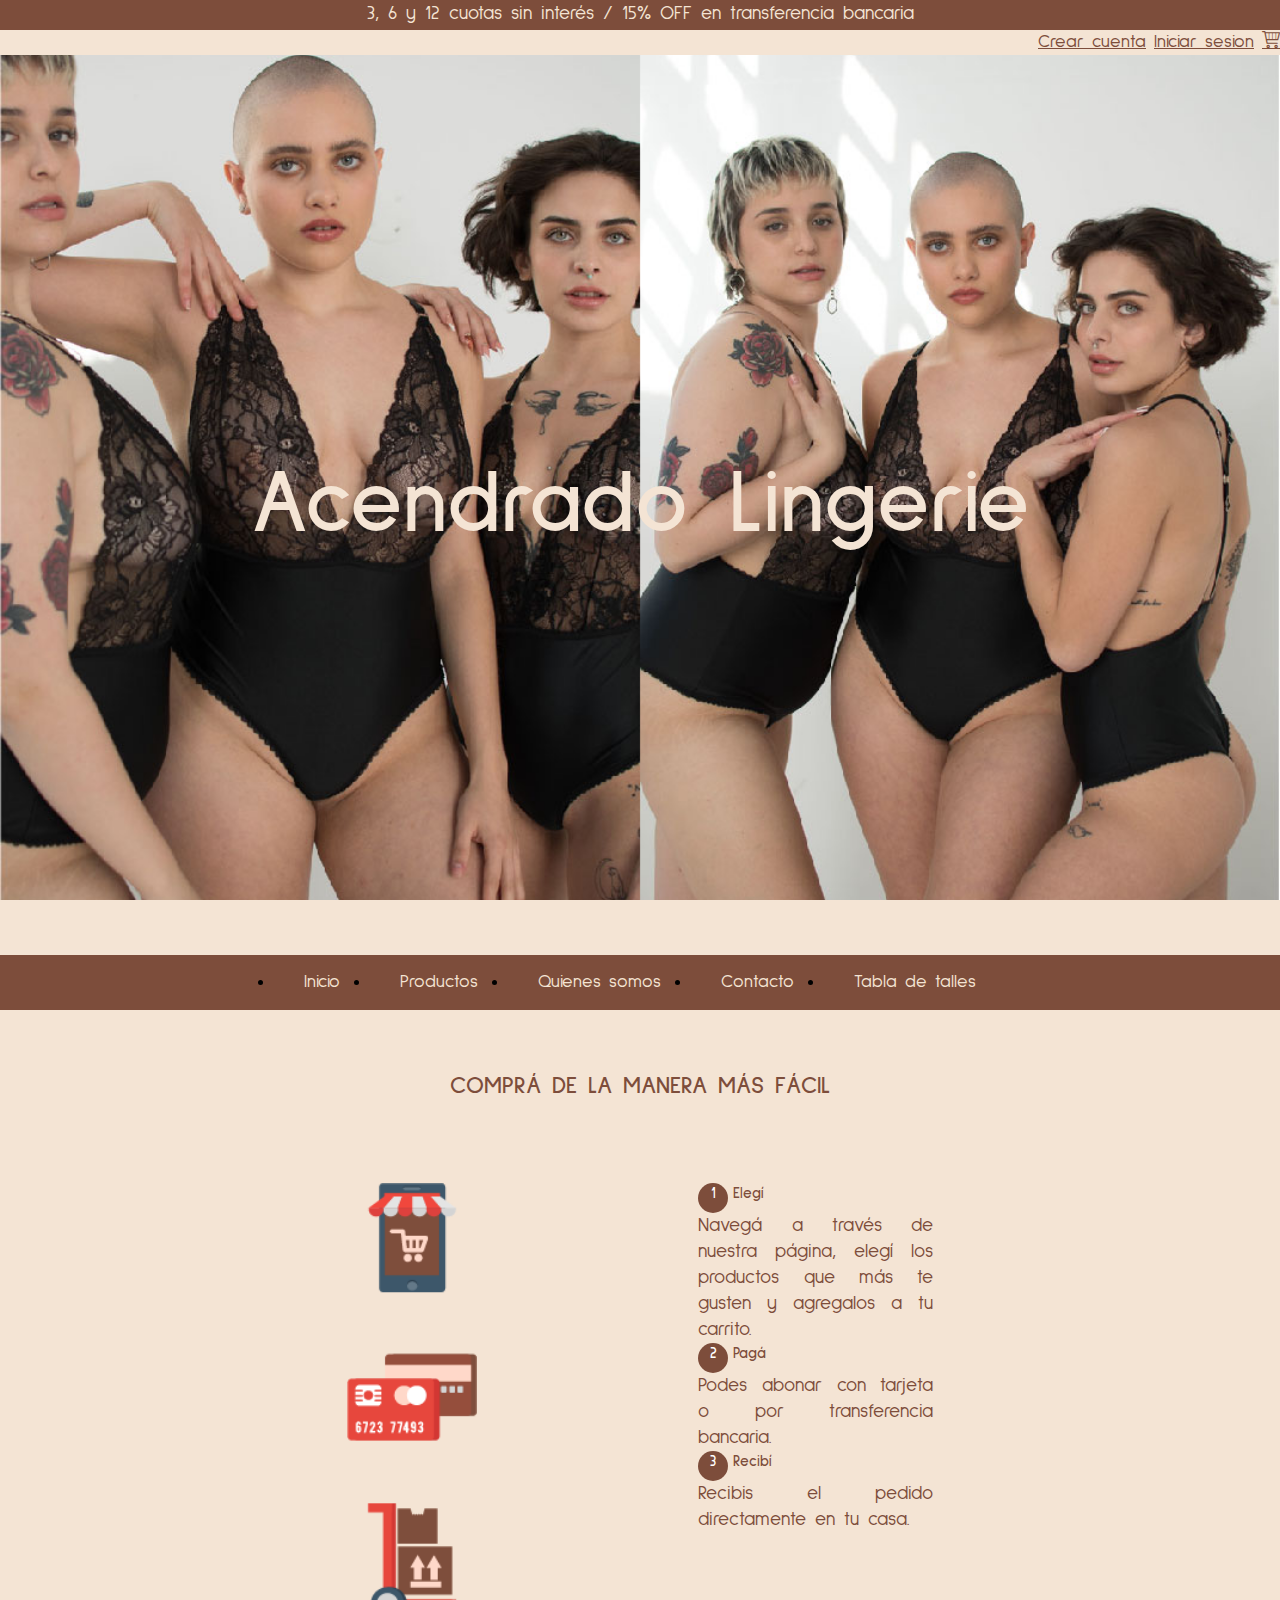
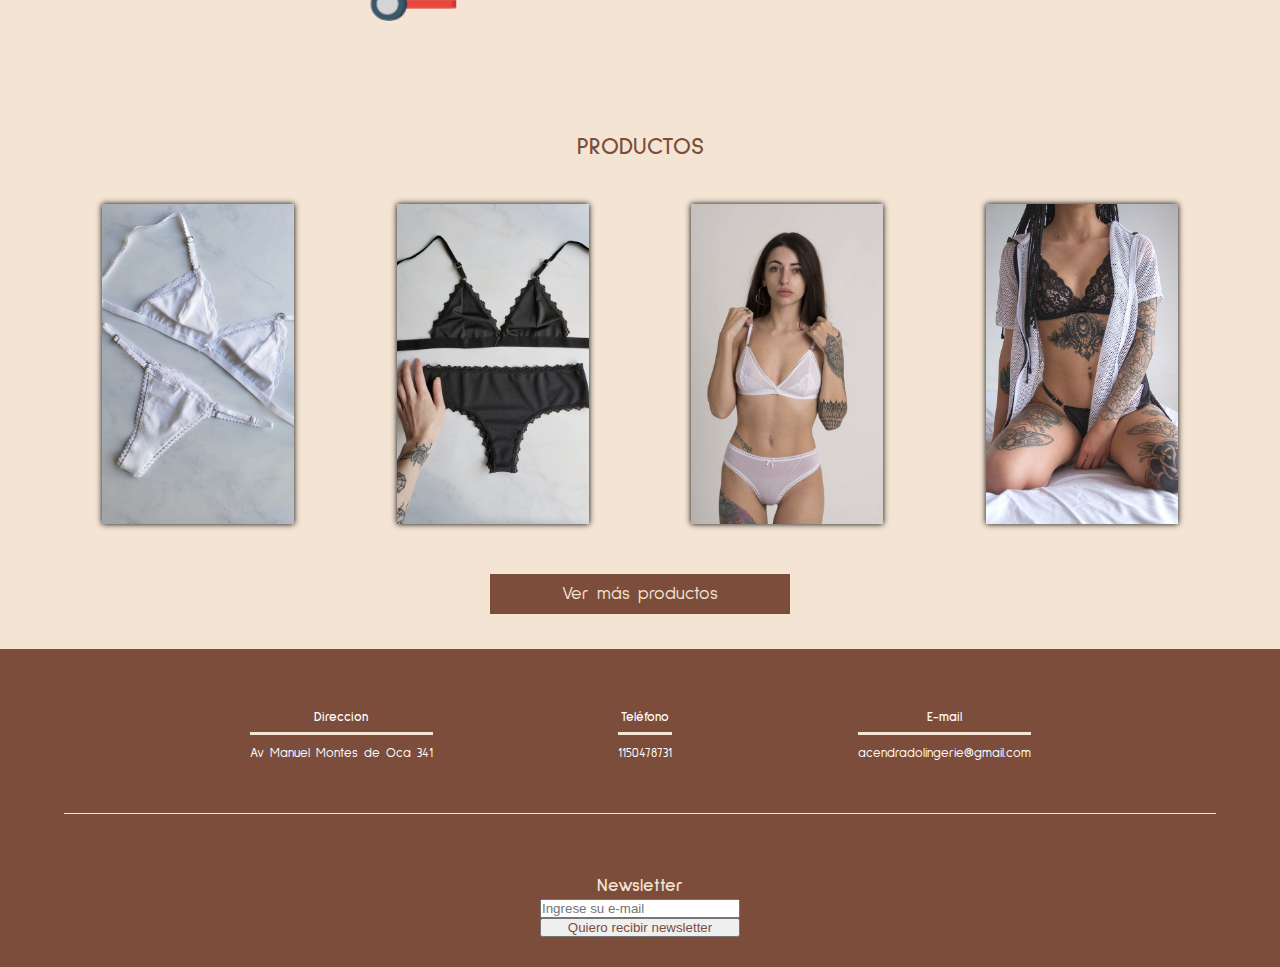
<file: index.html>
<!DOCTYPE html>
<html>
<head>
	<meta charset="UTF-8">
	<meta name="viewport" content="width=device-width, initial-scale=1.0">
	<meta name="keywords" content="lenceria, corpiños, bombacha, body, conjuntos" />
	<meta name="description" content="Comprá lencería por internet. Tenemos prendas únicas y a medida de cada une. Hacé tu pedido y pagalo online." />
	<title>Acendrado Lingerie</title>
	<link href="https://cdn.jsdelivr.net/npm/bootstrap@5.0.1/dist/css/bootstrap.min.css" rel="stylesheet" integrity="sha384-+0n0xVW2eSR5OomGNYDnhzAbDsOXxcvSN1TPprVMTNDbiYZCxYbOOl7+AMvyTG2x" crossorigin="anonymous">
	<link href="https://fonts.googleapis.com/css2?family=Sulphur+Point:wght@300;400;700&display=swap" rel="stylesheet">
	<link rel="stylesheet" href="css/estilos.css">
	<link rel="stylesheet" href="style.css">
	
</head>

<body>
	
	<div class="promociones"> 
		<p>3, 6 y 12 cuotas sin interés / 15% OFF en transferencia bancaria</p>
	</div>

	<div class="menuderecha">
		<a href="crear-cuenta.html">Crear cuenta</a>
		<a href="iniciar-sesion.html">Iniciar sesion</a>
		<a href="carrito.html"><span class="icon icon-cart"></span></a>
	</div>

	<div class="banner">
		<h1 class="titulo">Acendrado Lingerie</h1>
	</div>

	<header>
		<ul class="menu">
			<li><a href="#">Inicio</a></li>
			<li><a href="productos.html">Productos</a></li>
			<li><a href="quienes-somos.html">Quienes somos</a></li>
			<li><a href="contacto.html">Contacto</a></li>
			<li><a href="tabladetalles.html">Tabla de talles</a></li>
		</ul>
	</header>

	<main>
		<h2 class="titulos"><span>Comprá de la manera más fácil</span></h2>
		<section class="contenedor-compra-recibi">
				<div class="contenedor-imgrecibi">
					<img src="img/recibi.png" class="imagen-recibi" />
					<div class="contenido-textos">
						<h3><span>1</span>Elegí</h3>
						<p>Navegá a través de nuestra página, elegí los productos que más te gusten y agregalos a tu carrito.</p>
						<h3><span>2</span>Pagá</h3>
						<p>Podes abonar con tarjeta o por transferencia bancaria.</p>
						<h3><span>3</span>Recibí</h3>
						<p>Recibis el pedido directamente en tu casa.</p>
					</div>
				</div>
		</section>

		<section class="productos">
			<h2 class="titulos"><span>Productos</span></h2>
			<div class="galeria-productos">
				<div class="imagen-productos">
					<img src="img/1.jpg" />
					<div class="hover-productos">
						<img src="img/cursor.png" />
						<p>Conjunto Rita</p>
					</div>
				</div>
				<div class="imagen-productos">
					<img src="img/2.jpeg" />
					<div class="hover-productos">
						<img src="img/cursor.png" />
						<p>Conjunto Lelé</p>
					</div>
				</div>
				<div class="imagen-productos">
					<img src="img/3.jpg" />
					<div class="hover-productos">
						<img src="img/cursor.png" />
						<p>Conjunto Aurora</p>
					</div>
				</div>
				<div class="imagen-productos">
					<img src="img/4.jpg" />
					<div class="hover-productos">
						<img src="img/cursor.png" />
						<p>Conjunto Aura</p>
					</div>
				</div>
			</div>
		</section>

		<section>
			<div class="botonvermas">
				<a href="productos.html">Ver más productos</a>
			</div>
		</section>

	</main>

	<footer>
		<div class="contenedor-footer">
			<div class="Direccion">
				<h4>Direccion</h4>
				<p>Av Manuel Montes de Oca 341</p>
			</div>
			<div class="Whatsapp">
				<h4>Teléfono</h4>
				<p>1150478731</p>
			</div>
			<div class="Direccion">
				<h4>E-mail</h4>
				<p>acendradolingerie@gmail.com</p>
			</div>
		</div>

	</footer>

	<section class="newsletter">
		<h4>Newsletter</h4>
		<input class="controles" type="text" name="E-mail" id="E-mail" placeholder="Ingrese su e-mail" />
		<input class="controles" type="submit" value="Quiero recibir newsletter" />
	</section>

</body>

</html>
</file>
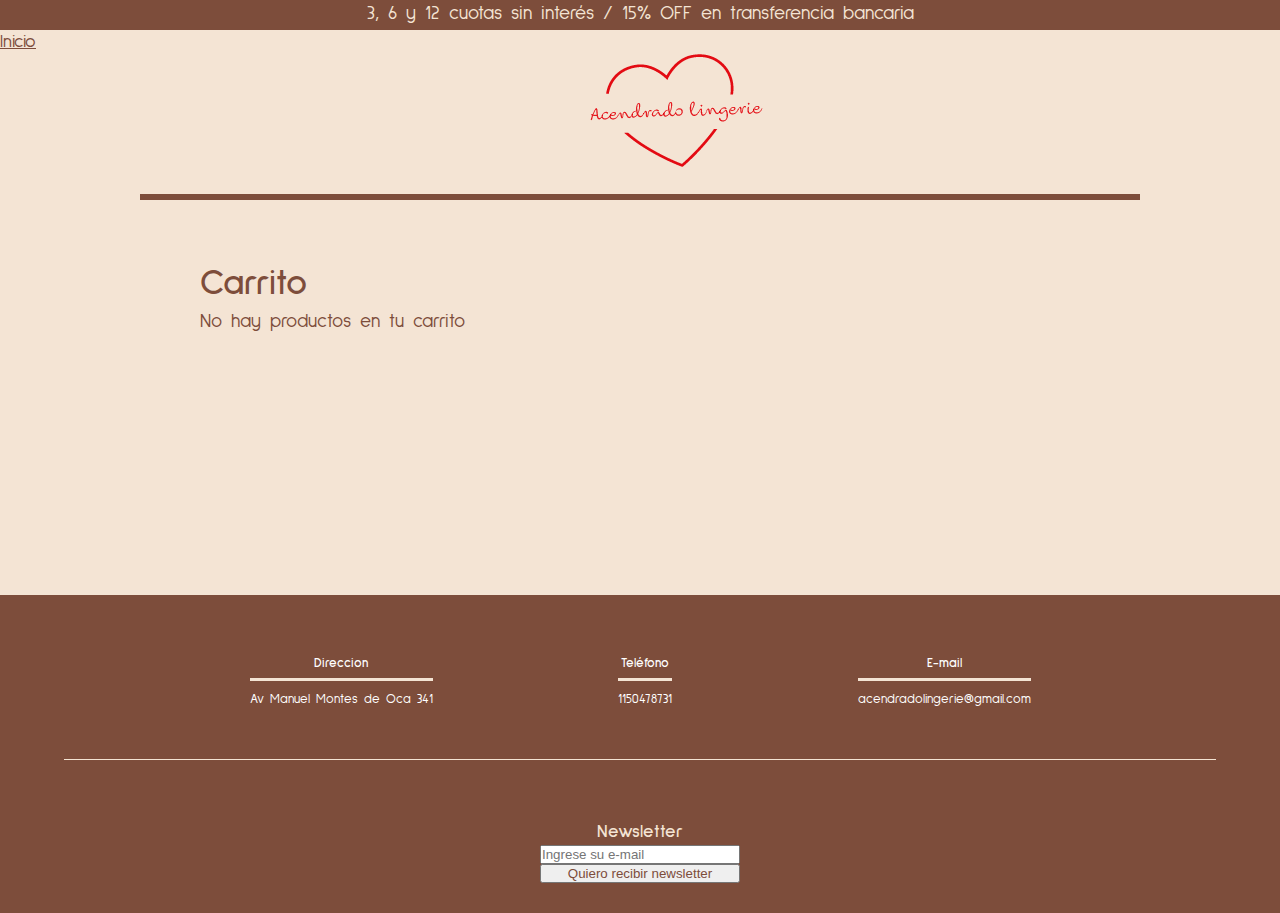
<file: carrito.html>
<!DOCTYPE html>
<html>
<head>
	<meta charset="UTF-8">
	<meta name="viewport" content="width=device-width, initial-scale=1.0">
	<meta name="keywords" content="lenceria, corpiños, bombacha, body, conjuntos" />
	<meta name="description" content="Comprá lencería por internet. Tenemos prendas únicas y a medida de cada une. Hacé tu pedido y pagalo online." />
	<title>Acendrado Lingerie</title> 
	<link href="https://cdn.jsdelivr.net/npm/bootstrap@5.0.1/dist/css/bootstrap.min.css" rel="stylesheet" integrity="sha384-+0n0xVW2eSR5OomGNYDnhzAbDsOXxcvSN1TPprVMTNDbiYZCxYbOOl7+AMvyTG2x" crossorigin="anonymous">
	<link href="https://fonts.googleapis.com/css2?family=Sulphur+Point:wght@300;400;700&display=swap" rel="stylesheet">
	<link rel="stylesheet" href="css/estilos.css">
	<link rel="stylesheet" href="style.css">
	
</head>

<body>

	<div class="promociones"> 
		<p>3, 6 y 12 cuotas sin interés / 15% OFF en transferencia bancaria</p>
	</div>

	<ul class="top-pagina">
		<li><a href="index.html" class="inicio-crear">Inicio</a></li>
		<li><a href="carrito.html"><span class="icon icon-cart"></span></a></li>
	</ul>

	<div class="logo">
		<img src="img/logoacendrado.png" />
	</div>

		<div class="carrito">
		<h1>Carrito</h1>
		<p>No hay productos en tu carrito</p>
		</div>

		<footer>
		<div class="contenedor-footer">
			<div class="Direccion">
				<h4>Direccion</h4>
				<p>Av Manuel Montes de Oca 341</p>
			</div>
			<div class="Whatsapp">
				<h4>Teléfono</h4>
				<p>1150478731</p>
			</div>
			<div class="Direccion">
				<h4>E-mail</h4>
				<p>acendradolingerie@gmail.com</p>
			</div>
		</div>

		</footer>

	<section class="newsletter">
		<h4>Newsletter</h4>
		<input class="controles" type="text" name="E-mail" id="E-mail" placeholder="Ingrese su e-mail" />
		<input class="controles" type="submit" value="Quiero recibir newsletter" />
	</section>


</body>

</html>
</file>
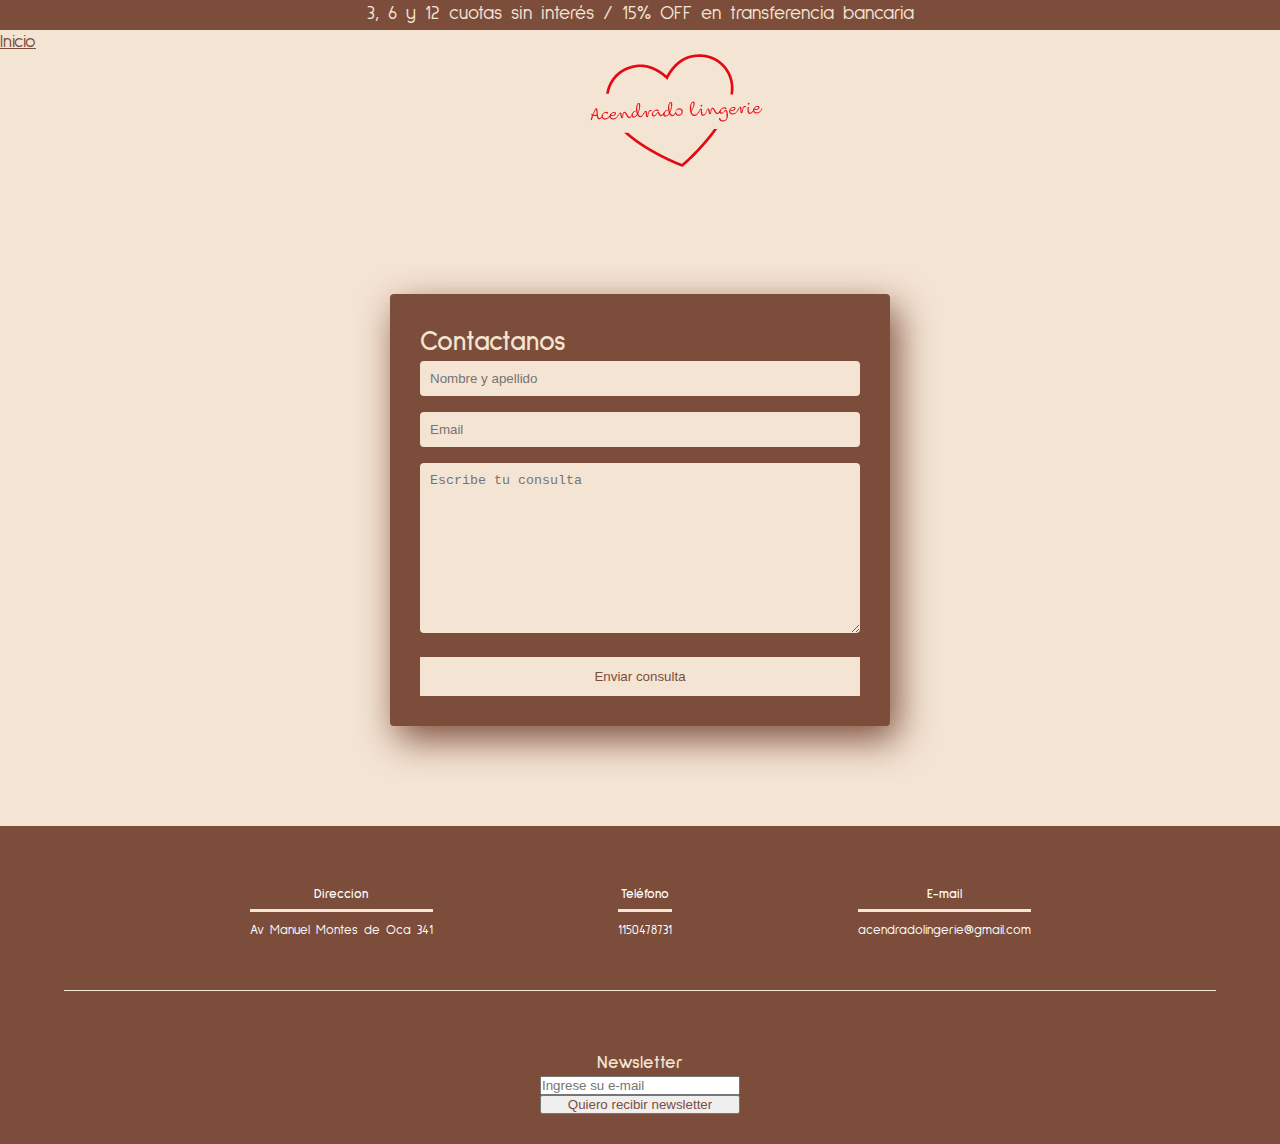
<file: contacto.html>
<!DOCTYPE html>
<html>
<head>
	<meta charset="UTF-8">
	<meta name="viewport" content="width=device-width, initial-scale=1.0">
	<meta name="keywords" content="lenceria, corpiños, bombacha, body, conjuntos" />
	<meta name="description" content="Comprá lencería por internet. Tenemos prendas únicas y a medida de cada une. Hacé tu pedido y pagalo online." />
	<title>Acendrado Lingerie</title>
	<link href="https://cdn.jsdelivr.net/npm/bootstrap@5.0.1/dist/css/bootstrap.min.css" rel="stylesheet" integrity="sha384-+0n0xVW2eSR5OomGNYDnhzAbDsOXxcvSN1TPprVMTNDbiYZCxYbOOl7+AMvyTG2x" crossorigin="anonymous">
	<link href="https://fonts.googleapis.com/css2?family=Sulphur+Point:wght@300;400;700&display=swap" rel="stylesheet">
	<link rel="stylesheet" href="css/estilos.css">
	<link rel="stylesheet" href="style.css">
	
</head>

<body>

	<div class="promociones"> 
		<p>3, 6 y 12 cuotas sin interés / 15% OFF en transferencia bancaria</p>
	</div>

	<ul class="top-pagina">
		<li><a href="index.html" class="inicio-crear">Inicio</a></li>
		<li><a href="carrito.html"><span class="icon icon-cart"></span></a></li>
	</ul>

	<div class="logo">
		<img src="img/logoacendrado.png" />
	</div>

	<form class="formulario-contacto">
		<h2>Contactanos</h2>
		<input class="controles-contacto" type="text" placeholder="Nombre y apellido" />
		<input class="controles-contacto" type="text" placeholder="Email" />
		<textarea class="controles-contacto" rows="10" cols="10" placeholder="Escribe tu consulta"></textarea>
		<input class="boton-contacto" type="submit" value="Enviar consulta" />
	</form>


	
		<footer>
			<div class="contenedor-footer">
				<div class="Direccion">
				<h4>Direccion</h4>
				<p>Av Manuel Montes de Oca 341</p>
				</div>
				<div class="Whatsapp">
				<h4>Teléfono</h4>
				<p>1150478731</p>
				</div>
				<div class="Direccion">
				<h4>E-mail</h4>
				<p>acendradolingerie@gmail.com</p>
				</div>
			</div>

		</footer>

	<section class="newsletter">
		<h4>Newsletter</h4>
		<input class="controles" type="text" name="E-mail" id="E-mail" placeholder="Ingrese su e-mail" />
		<input class="controles" type="submit" value="Quiero recibir newsletter" />
	</section>

	</body>

</html>
</file>
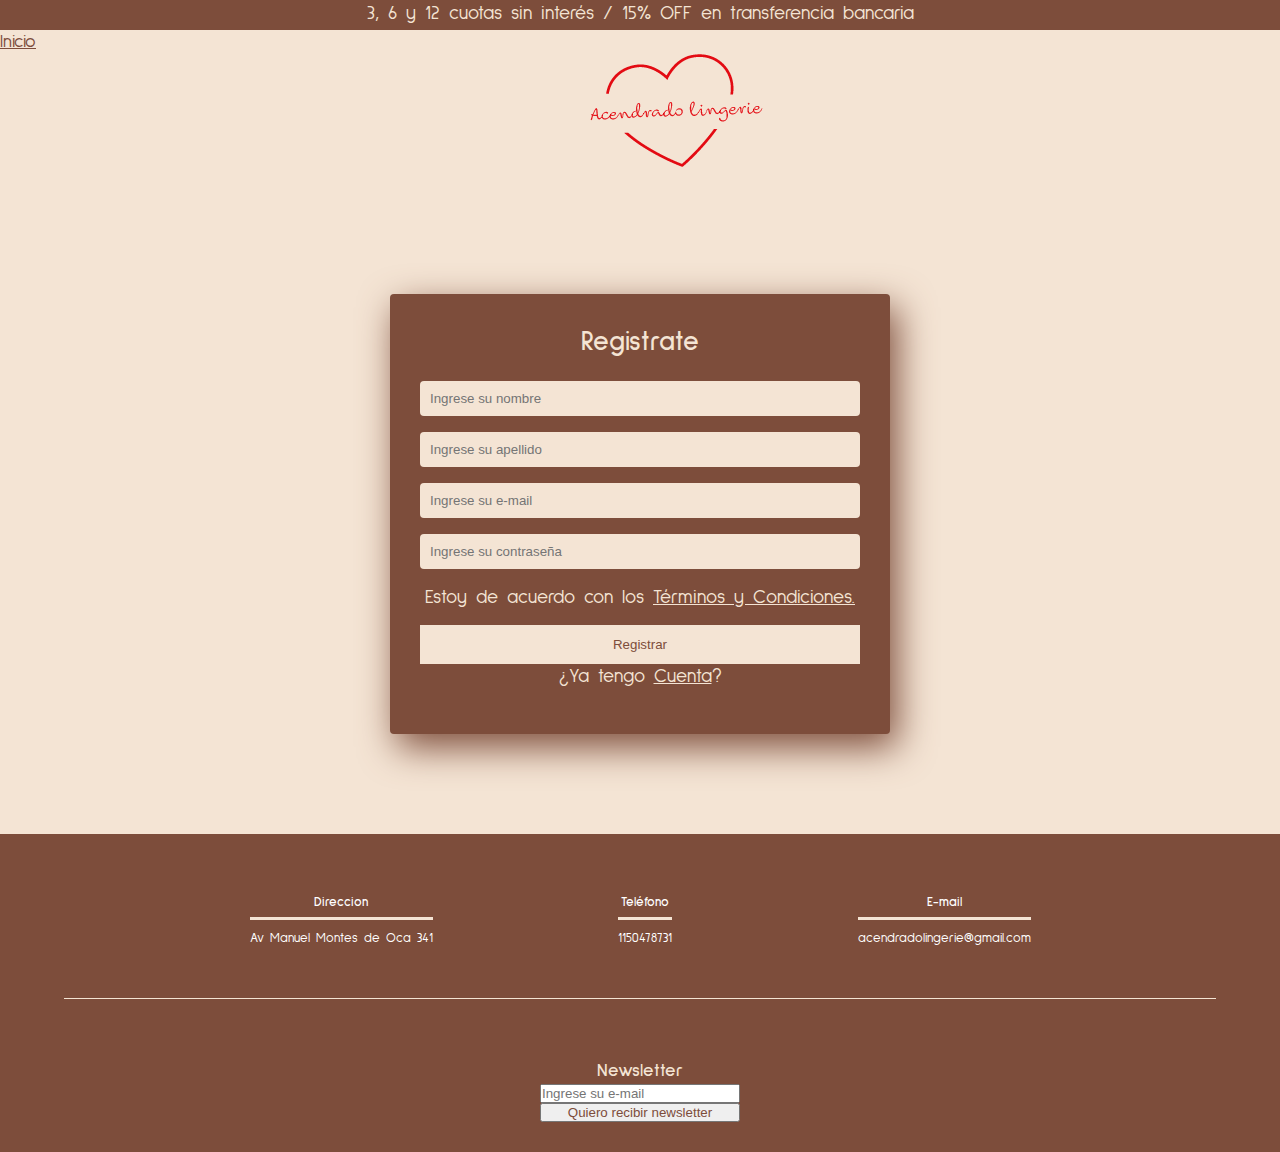
<file: crear-cuenta.html>
<!DOCTYPE html>
<html>
<head>
	<meta charset="UTF-8">
	<meta name="viewport" content="width=device-width, initial-scale=1.0">
	<meta name="keywords" content="lenceria, corpiños, bombacha, body, conjuntos" />
	<meta name="description" content="Comprá lencería por internet. Tenemos prendas únicas y a medida de cada une. Hacé tu pedido y pagalo online." />
	<title>Crear cuenta</title>
	<link href="https://cdn.jsdelivr.net/npm/bootstrap@5.0.1/dist/css/bootstrap.min.css" rel="stylesheet" integrity="sha384-+0n0xVW2eSR5OomGNYDnhzAbDsOXxcvSN1TPprVMTNDbiYZCxYbOOl7+AMvyTG2x" crossorigin="anonymous">
	<link href="https://fonts.googleapis.com/css2?family=Sulphur+Point:wght@300;400;700&display=swap" rel="stylesheet">
	<link rel="stylesheet" href="css/estilos.css">
	<link rel="stylesheet" href="style.css">

</head>

	<body>

	<div class="promociones"> 
		<p>3, 6 y 12 cuotas sin interés / 15% OFF en transferencia bancaria</p>
	</div>

	<ul class="top-pagina">
		<li><a href="index.html" class="inicio-crear">Inicio</a></li>
		<li><a href="carrito.html"><span class="icon icon-cart"></span></a></li>
	</ul>

	<div class="logo">
		<img src="img/logoacendrado.png" />
	</div>
		
		<form class="formulario-crear">
			<h2>Registrate</h2>
			<input class="controles-crear" type="text" name="Nombre" placeholder="Ingrese su nombre">
			<input class="controles-crear" type="text" name="Apellido" placeholder="Ingrese su apellido">
			<input class="controles-crear" type="email" name="E-mail" placeholder="Ingrese su e-mail">
			<input class="controles-crear" type="password" name="Contraseña" placeholder="Ingrese su contraseña">
			<p>Estoy de acuerdo con los <a href="#">Términos y Condiciones.</a></p>
			<input class="boton-crear" type="submit" value="Registrar">
			<p>¿Ya tengo <a href="iniciar-sesion.html">Cuenta</a>?</p>
		</form>

		<footer>
		<div class="contenedor-footer">
			<div class="Direccion">
				<h4>Direccion</h4>
				<p>Av Manuel Montes de Oca 341</p>
			</div>
			<div class="Whatsapp">
				<h4>Teléfono</h4>
				<p>1150478731</p>
			</div>
			<div class="Direccion">
				<h4>E-mail</h4>
				<p>acendradolingerie@gmail.com</p>
			</div>
		</div>

		</footer>

	<section class="newsletter">
		<h4>Newsletter</h4>
		<input class="controles" type="text" name="E-mail" id="E-mail" placeholder="Ingrese su e-mail" />
		<input class="controles" type="submit" value="Quiero recibir newsletter" />
	</section>

	</body>

</html>
</file>
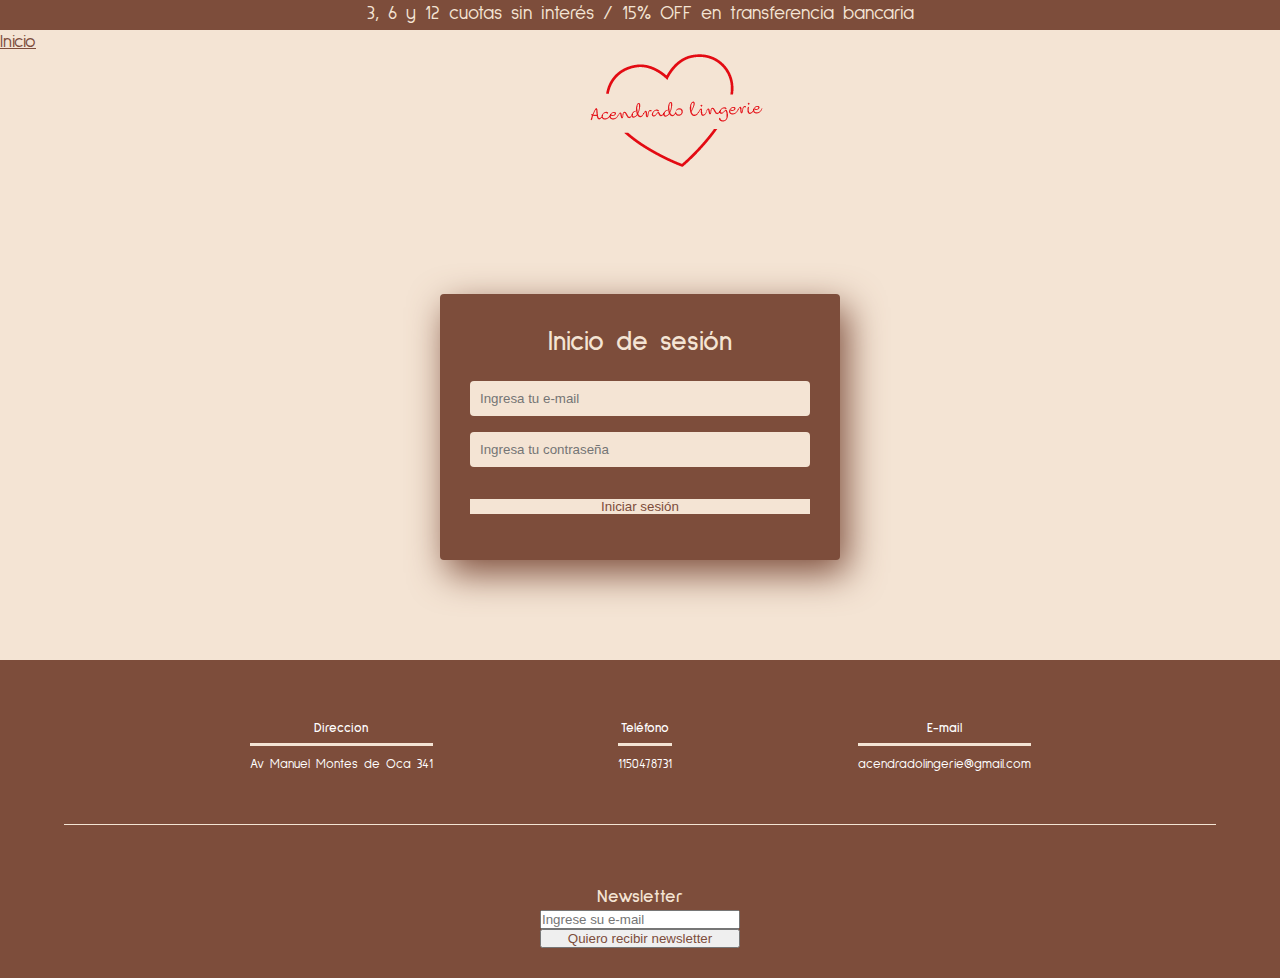
<file: iniciar-sesion.html>
<!DOCTYPE html>
<html>
<head>
	<meta charset="UTF-8">
	<meta name="viewport" content="width=device-width, initial-scale=1.0">
	<meta name="keywords" content="lenceria, corpiños, bombacha, body, conjuntos" />
	<meta name="description" content="Comprá lencería por internet. Tenemos prendas únicas y a medida de cada une. Hacé tu pedido y pagalo online." />
	<title>Iniciar sesión</title>
	<link href="https://cdn.jsdelivr.net/npm/bootstrap@5.0.1/dist/css/bootstrap.min.css" rel="stylesheet" integrity="sha384-+0n0xVW2eSR5OomGNYDnhzAbDsOXxcvSN1TPprVMTNDbiYZCxYbOOl7+AMvyTG2x" crossorigin="anonymous">
	<link href="https://fonts.googleapis.com/css2?family=Sulphur+Point:wght@300;400;700&display=swap" rel="stylesheet">
	<link rel="stylesheet" href="css/estilos.css">
	<link rel="stylesheet" href="style.css">
</head>

</head>

	<body>
		<div class="promociones"> 
			<p>3, 6 y 12 cuotas sin interés / 15% OFF en transferencia bancaria</p>
		</div>

		<ul class="top-pagina">
			<li><a href="index.html" class="inicio-crear">Inicio</a></li>
			<li><a href="carrito.html"><span class="icon icon-cart"></span></a></li>
		</ul>

		<div class="logo">
			<img src="img/logoacendrado.png" />
		</div>

		<form class="formulario-inicio">
			<h2>Inicio de sesión</h2>
			<input class="formulario-controles" type="email" name="Ingresa tu e-mail" placeholder="Ingresa tu e-mail">
			<input class="formulario-controles" type="password" name="Ingresa tu contraseña" placeholder="Ingresa tu contraseña">
			<input class="formulario-boton" type="submit" value="Iniciar sesión">
		</form>

		<footer>
		<div class="contenedor-footer">
			<div class="Direccion">
				<h4>Direccion</h4>
				<p>Av Manuel Montes de Oca 341</p>
			</div>
			<div class="Whatsapp">
				<h4>Teléfono</h4>
				<p>1150478731</p>
			</div>
			<div class="Direccion">
				<h4>E-mail</h4>
				<p>acendradolingerie@gmail.com</p>
			</div>
		</div>

		</footer>

	<section class="newsletter">
		<h4>Newsletter</h4>
		<input class="controles" type="text" name="E-mail" id="E-mail" placeholder="Ingrese su e-mail" />
		<input class="controles" type="submit" value="Quiero recibir newsletter" />
	</section>

	</body>

</html>
</file>
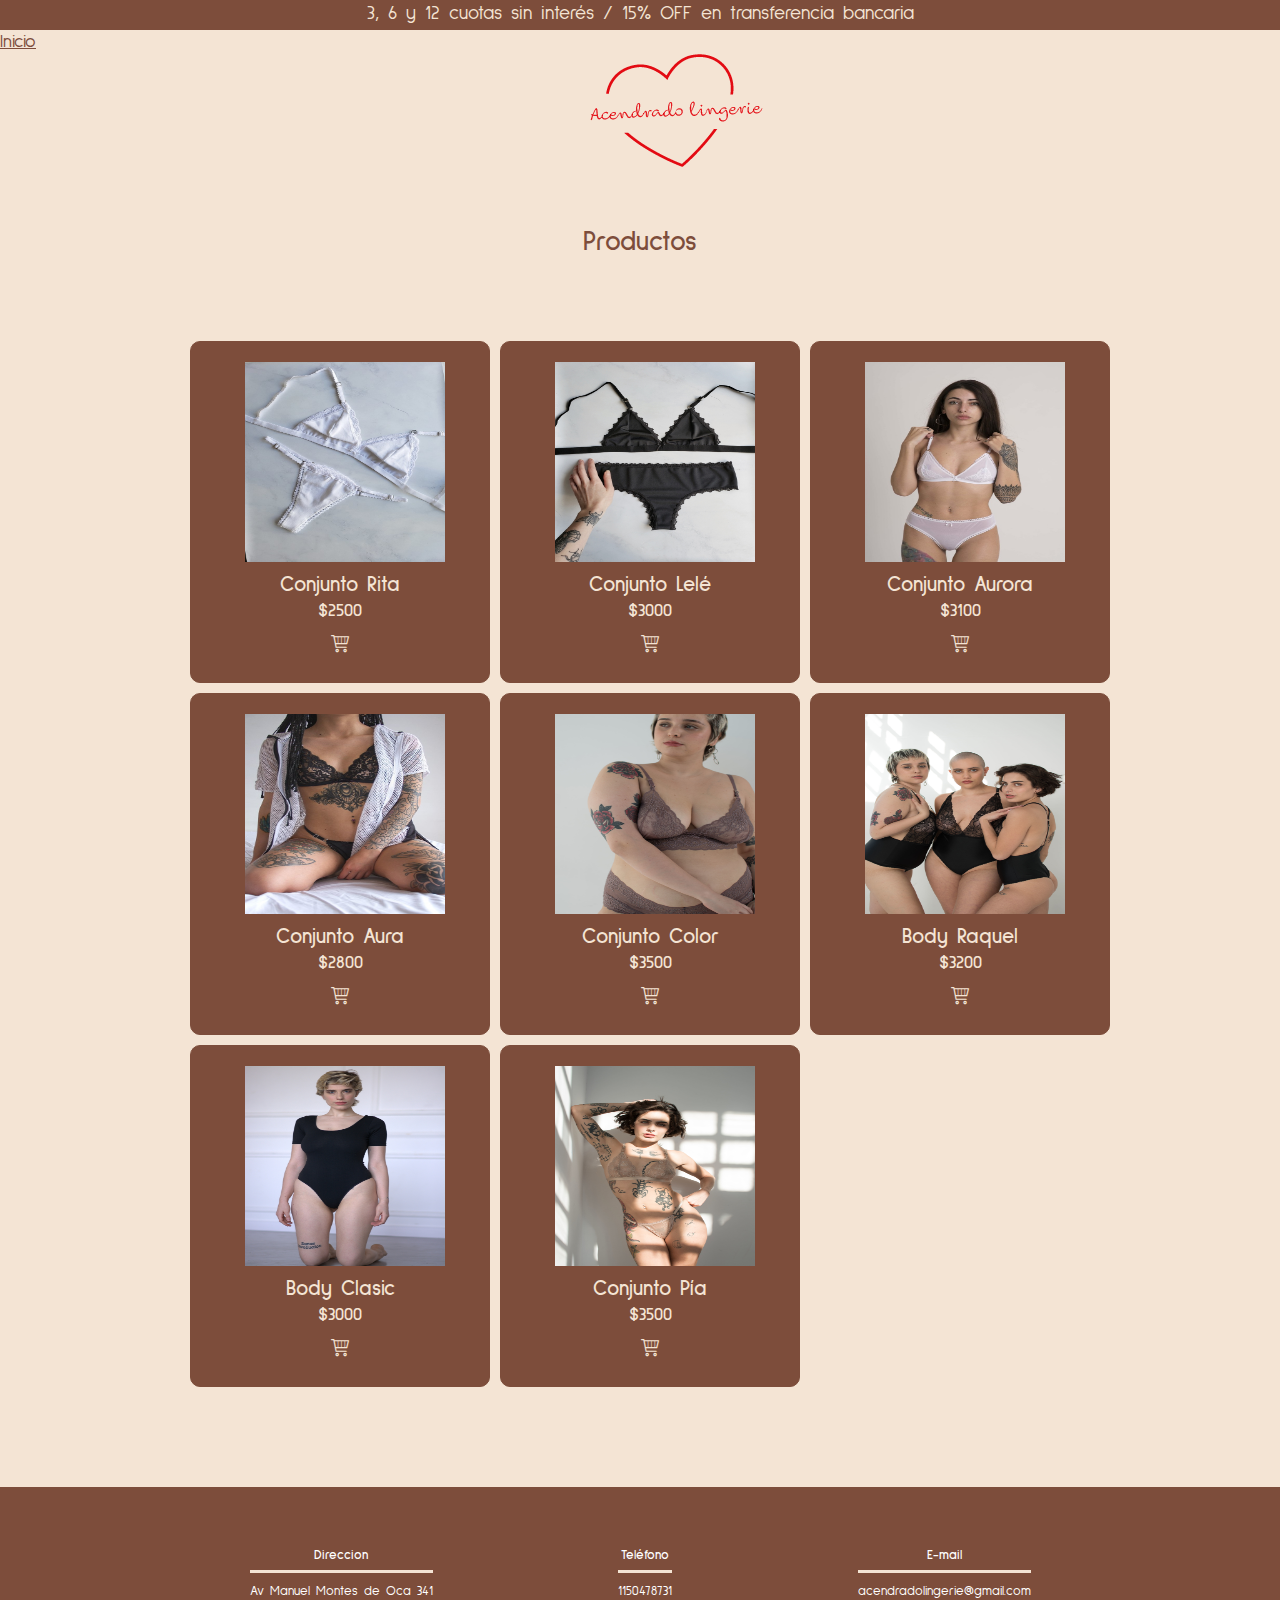
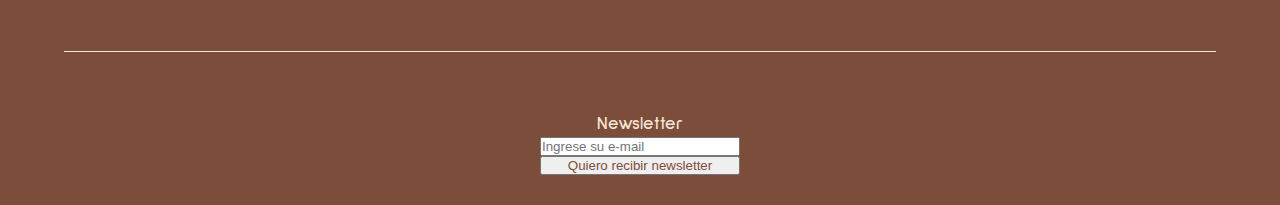
<file: productos.html>
<!DOCTYPE html>
<html>
<head>
	<meta charset="UTF-8">
	<meta name="viewport" content="width=device-width, initial-scale=1.0">
	<meta name="keywords" content="lenceria, corpiños, bombacha, body, conjuntos" />
	<meta name="description" content="Comprá lencería por internet. Tenemos prendas únicas y a medida de cada une. Hacé tu pedido y pagalo online." />
	<title>Acendrado Lingerie</title>
	<link href="https://cdn.jsdelivr.net/npm/bootstrap@5.0.1/dist/css/bootstrap.min.css" rel="stylesheet" integrity="sha384-+0n0xVW2eSR5OomGNYDnhzAbDsOXxcvSN1TPprVMTNDbiYZCxYbOOl7+AMvyTG2x" crossorigin="anonymous">
	<link href="https://fonts.googleapis.com/css2?family=Sulphur+Point:wght@300;400;700&display=swap" rel="stylesheet">
	<link rel="stylesheet" href="css/estilos.css">
	<link rel="stylesheet" href="style.css">
	
</head>

<body>

	<div class="promociones"> 
		<p>3, 6 y 12 cuotas sin interés / 15% OFF en transferencia bancaria</p>
	</div>

	<ul class="top-pagina">
		<li><a href="index.html" class="inicio-crear">Inicio</a></li>
		<li><a href="carrito.html"><span class="icon icon-cart"></span></a></li>
	</ul>

	<div class="logo">
		<img src="img/logoacendrado.png" />
	</div>


	<main>
		<h2>Productos</h2>
		<div class="contenedorp">
			<section class="contenedor-productos">
				<div class="producto">
					<a href="#">
					<img src="img/1.jpg" class="producto-img" />
						<div class="producto-descripcion">
							<h3 class="producto-titulo">Conjunto Rita</h3>
							<span class="producto-precio">$2500</span>
						</div>
					<i class="icon icon-cart"></i>
					</a>	
				</div>
				<div class="producto">
					<a href="#">
					<img src="img/2.jpeg" class="producto-img" />
						<div class="producto-descripcion">
							<h3 class="producto-titulo">Conjunto Lelé</h3>
							<span class="producto-precio">$3000</span>
						</div>
					<i class="icon icon-cart"></i>
					</a>
				</div>
				<div class="producto">
					<a href="#">
					<img src="img/3.jpg" class="producto-img" />
						<div class="producto-descripcion">
							<h3 class="producto-titulo">Conjunto Aurora</h3>
							<span class="producto-precio">$3100</span>
						</div>
					<i class="icon icon-cart"></i>
					</a>
				</div>
				<div class="producto">
					<a href="#">
					<img src="img/4.jpg" class="producto-img" />
						<div class="producto-descripcion">
							<h3 class="producto-titulo">Conjunto Aura</h3>
							<span class="producto-precio">$2800</span>
						</div>
					<i class="icon icon-cart"></i>
					</a>
				</div>
				<div class="producto">
					<a href="#">
					<img src="img/5.jpg" class="producto-img" />
						<div class="producto-descripcion">
							<h3 class="producto-titulo">Conjunto Color</h3>
							<span class="producto-precio">$3500</span>
						</div>
					<i class="icon icon-cart"></i>
					</a>
				</div>
				<div class="producto">
					<a href="#">
					<img src="img/6.jpg" class="producto-img" />
						<div class="producto-descripcion">
							<h3 class="producto-titulo">Body Raquel</h3>
							<span class="producto-precio">$3200</span>
						</div>
					<i class="icon icon-cart"></i>
					</a>
				</div>
				<div class="producto">
					<a href="#">
					<img src="img/7.jpeg" class="producto-img" />
						<div class="producto-descripcion">
							<h3 class="producto-titulo">Body Clasic</h3>
							<span class="producto-precio">$3000</span>
						</div>
					<i class="icon icon-cart"></i>
					</a>
				</div>
				<div class="producto">
					<a href="#">
					<img src="img/8.jpg" class="producto-img" />
						<div class="producto-descripcion">
							<h3 class="producto-titulo">Conjunto Pía</h3>
							<span class="producto-precio">$3500</span>
						</div>
					<i class="icon icon-cart"></i>
					</a>
				</div>
			</section>
	</main>



	<footer>
		<div class="contenedor-footer">
			<div class="Direccion">
				<h4>Direccion</h4>
				<p>Av Manuel Montes de Oca 341</p>
			</div>
			<div class="Whatsapp">
				<h4>Teléfono</h4>
				<p>1150478731</p>
			</div>
			<div class="Direccion">
				<h4>E-mail</h4>
				<p>acendradolingerie@gmail.com</p>
			</div>
		</div>

	</footer>

	<section class="newsletter">
		<h4>Newsletter</h4>
		<input class="controles" type="text" name="E-mail" id="E-mail" placeholder="Ingrese su e-mail" />
		<input class="controles" type="submit" value="Quiero recibir newsletter" />
	</section>

</body>

</html>
</file>
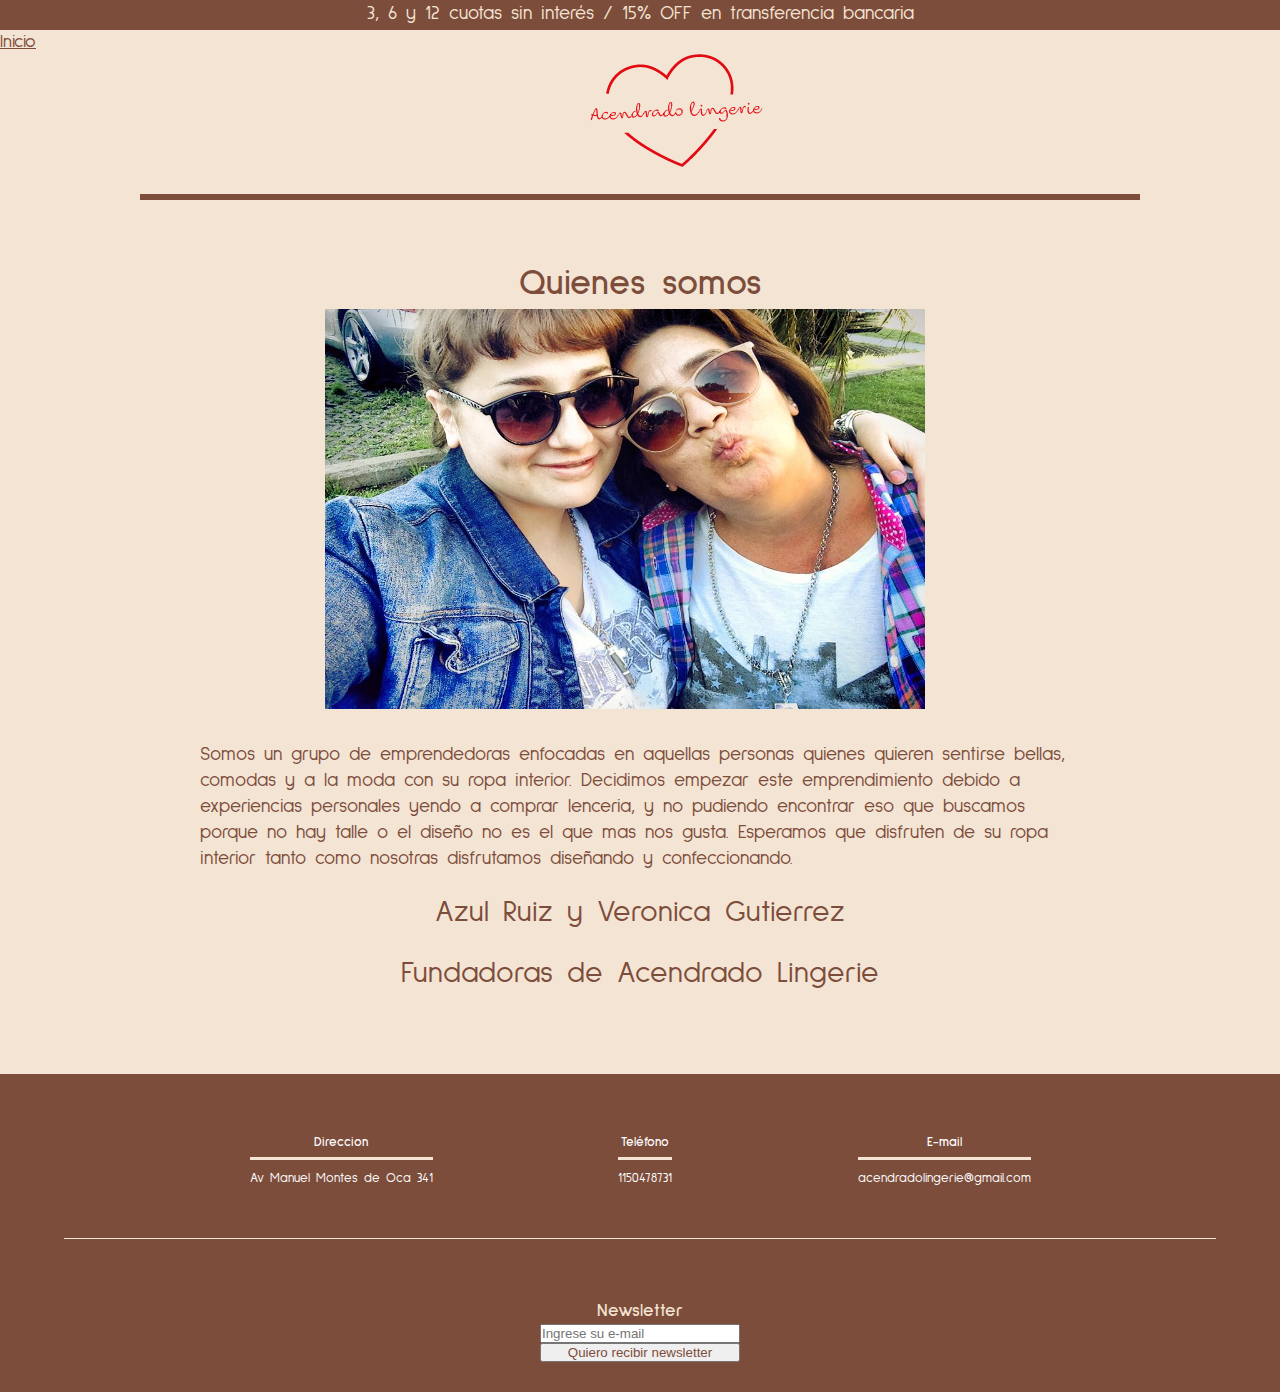
<file: quienes-somos.html>
<!DOCTYPE html>
<html>
<head>
	<meta charset="UTF-8">
	<meta name="viewport" content="width=device-width, initial-scale=1.0">
	<meta name="keywords" content="lenceria, corpiños, bombacha, body, conjuntos" />
	<meta name="description" content="Comprá lencería por internet. Tenemos prendas únicas y a medida de cada une. Hacé tu pedido y pagalo online." />
	<title>Acendrado Lingerie</title>
	<link href="https://cdn.jsdelivr.net/npm/bootstrap@5.0.1/dist/css/bootstrap.min.css" rel="stylesheet" integrity="sha384-+0n0xVW2eSR5OomGNYDnhzAbDsOXxcvSN1TPprVMTNDbiYZCxYbOOl7+AMvyTG2x" crossorigin="anonymous">
	<link href="https://fonts.googleapis.com/css2?family=Sulphur+Point:wght@300;400;700&display=swap" rel="stylesheet">
	<link rel="stylesheet" href="css/estilos.css">
	<link rel="stylesheet" href="style.css">
	
</head>

<body class="fondoquienesomos">

	<div class="promociones"> 
		<p>3, 6 y 12 cuotas sin interés / 15% OFF en transferencia bancaria</p>
	</div>

	<ul class="top-pagina">
		<li><a href="index.html" class="inicio-crear">Inicio</a></li>
		<li><a href="carrito.html"><span class="icon icon-cart"></span></a></li>
	</ul>

	<div class="logo">
		<img src="img/logoacendrado.png" />
	</div>

	<section class="quienes-somos">
		<h1>Quienes somos</h1>
		<img src="img/fundadoras.jpg" class="fundadoras"/>
		<p>Somos un grupo de emprendedoras enfocadas en aquellas personas quienes quieren sentirse bellas, comodas y a la moda con su ropa interior. Decidimos empezar este emprendimiento debido a experiencias personales yendo a comprar lenceria, y no pudiendo encontrar eso que buscamos porque no hay talle o el diseño no es el que mas nos gusta. Esperamos que disfruten de su ropa interior tanto como nosotras disfrutamos diseñando y confeccionando.</p>
		<p class="nombres">Azul Ruiz y Veronica Gutierrez</p>
		<p class="nombres">Fundadoras de Acendrado Lingerie</p>
	</section>


	<footer>
		<div class="contenedor-footer">
			<div class="Direccion">
				<h4>Direccion</h4>
				<p>Av Manuel Montes de Oca 341</p>
			</div>
			<div class="Whatsapp"> 
				<h4>Teléfono</h4>
				<p>1150478731</p>
			</div>
			<div class="Direccion">
				<h4>E-mail</h4>
				<p>acendradolingerie@gmail.com</p>
			</div>
		</div>

	</footer>

	<section class="newsletter">
		<h4>Newsletter</h4>
		<input class="controles" type="text" name="E-mail" id="E-mail" placeholder="Ingrese su e-mail" />
		<input class="controles" type="submit" value="Quiero recibir newsletter" />
	</section>
	</body>

</html>
</file>
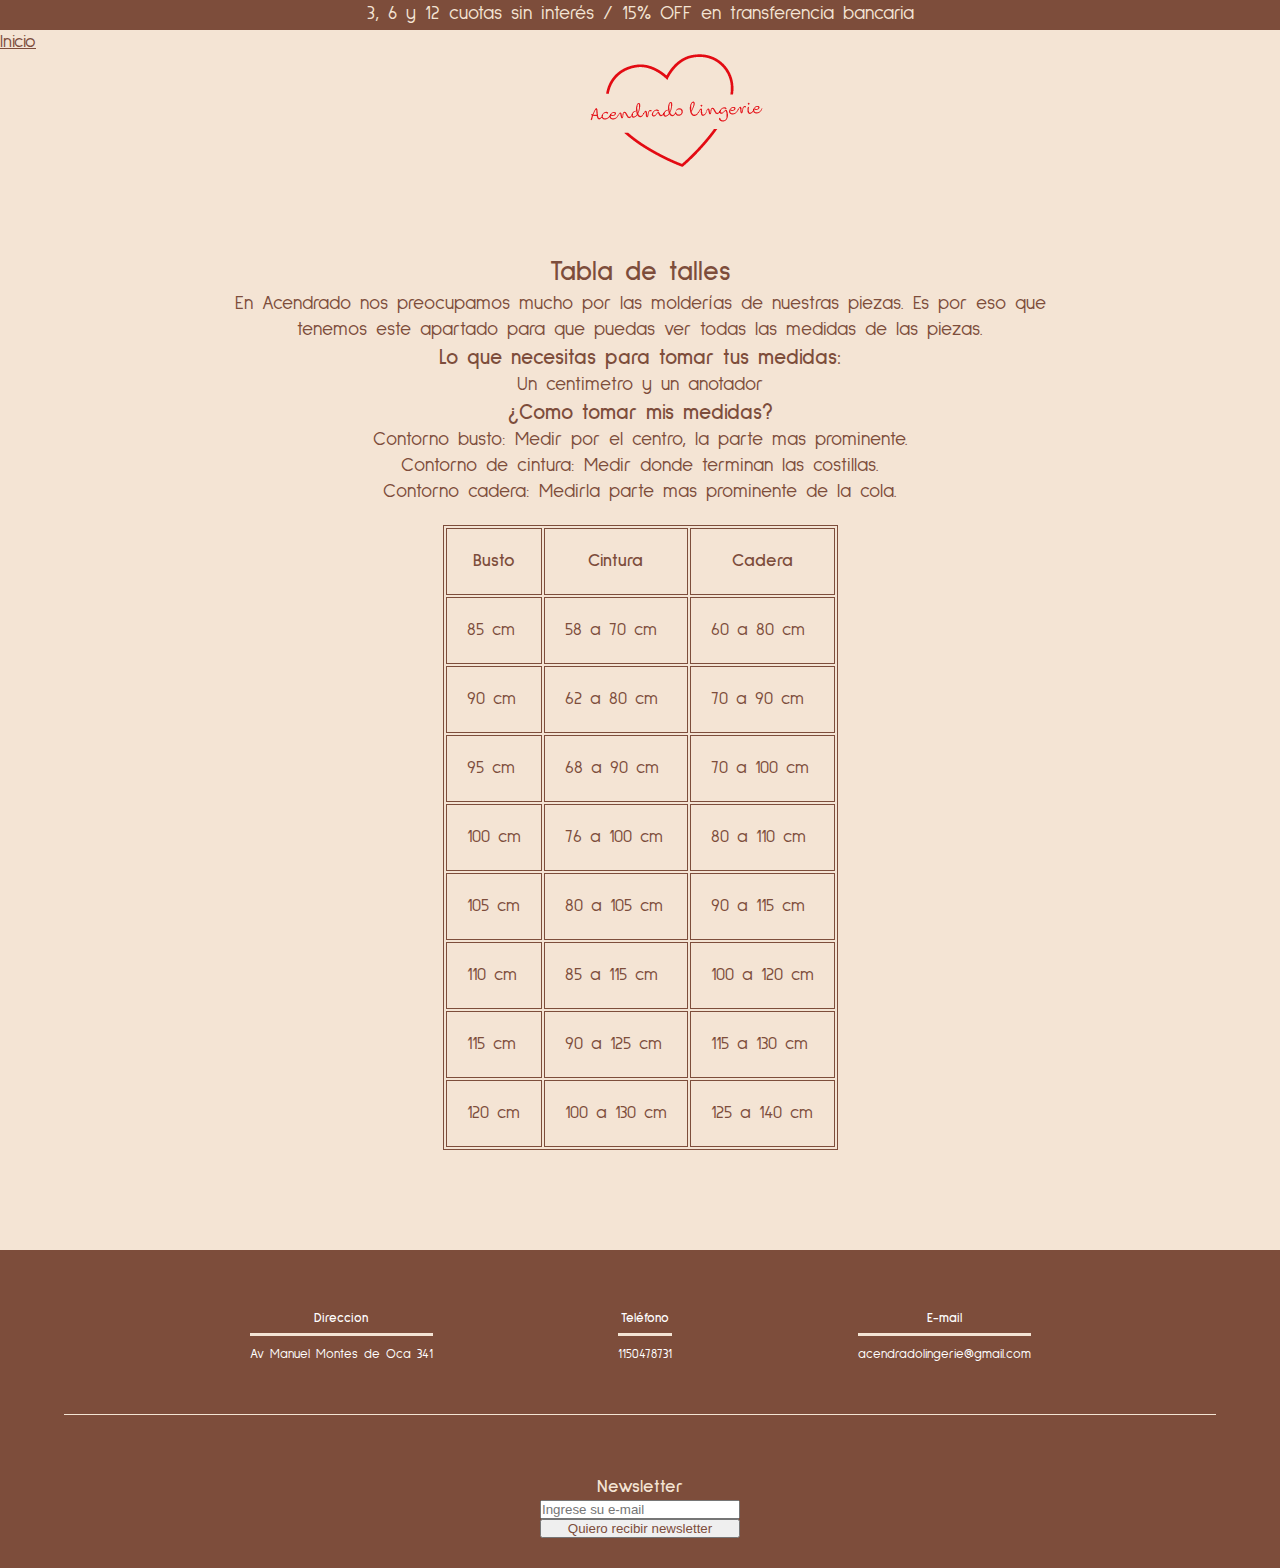
<file: tabladetalles.html>
<!DOCTYPE html>
<html>
<head>
	<meta charset="UTF-8">
	<meta name="viewport" content="width=device-width, initial-scale=1.0">
	<meta name="keywords" content="lenceria, corpiños, bombacha, body, conjuntos" />
	<meta name="description" content="Comprá lencería por internet. Tenemos prendas únicas y a medida de cada une. Hacé tu pedido y pagalo online." />
	<title>Acendrado Lingerie</title>
	<link href="https://cdn.jsdelivr.net/npm/bootstrap@5.0.1/dist/css/bootstrap.min.css" rel="stylesheet" integrity="sha384-+0n0xVW2eSR5OomGNYDnhzAbDsOXxcvSN1TPprVMTNDbiYZCxYbOOl7+AMvyTG2x" crossorigin="anonymous">
	<link href="https://fonts.googleapis.com/css2?family=Sulphur+Point:wght@300;400;700&display=swap" rel="stylesheet">
	<link rel="stylesheet" href="css/estilos.css">
	<link rel="stylesheet" href="style.css">
	
</head>

<body>

	<div class="promociones"> 
		<p>3, 6 y 12 cuotas sin interés / 15% OFF en transferencia bancaria</p>
	</div>

	<ul class="top-pagina">
		<li><a href="index.html" class="inicio-crear">Inicio</a></li>
		<li><a href="carrito.html"><span class="icon icon-cart"></span></a></li>
	</ul>

	<div class="logo">
		<img src="img/logoacendrado.png" />
	</div>

	<div class="texto-talles">
		<h2>Tabla de talles</h2>
		<p>En Acendrado nos preocupamos mucho por las molderías de nuestras piezas. Es por eso que tenemos este apartado para que puedas ver todas las medidas de las piezas.</p>
		<h3>Lo que necesitas para tomar tus medidas:</h3>
		<p>Un centimetro y un anotador</p>
		<h3>¿Como tomar mis medidas?</h3>
		<p>Contorno busto: Medir por el centro, la parte mas prominente.</p>
		<p>Contorno de cintura: Medir donde terminan las costillas.</p>
		<p>Contorno cadera: Medirla parte mas prominente de la cola.</p>
	</div>

	<table class="tabla">
		<tr>
			<th>Busto</th>
			<th>Cintura</th>
			<th>Cadera</th>
		</tr>
		<tr>
			<td>85 cm</td>
			<td>58 a 70 cm</td>
			<td>60 a 80 cm</td>
		</tr>
		<tr>
			<td>90 cm</td>
			<td>62 a 80 cm</td>
			<td>70 a 90 cm</td>
		</tr>
		<tr>
			<td>95 cm</td>
			<td>68 a 90 cm</td>
			<td>70 a 100 cm</td>
		</tr>
		<tr>
			<td>100 cm</td>
			<td>76 a 100 cm</td>
			<td>80 a 110 cm</td>
		</tr>
		<tr>
			<td>105 cm</td>
			<td>80 a 105 cm</td>
			<td>90 a 115 cm</td>
		</tr>
		<tr>
			<td>110 cm</td>
			<td>85 a 115 cm</td>
			<td>100 a 120 cm</td>
		</tr>
		<tr>
			<td>115 cm</td>
			<td>90 a 125 cm</td>
			<td>115 a 130 cm</td>
		</tr>
		<tr>
			<td>120 cm</td>
			<td>100 a 130 cm</td>
			<td>125 a 140 cm</td>
		</tr>
	</table>


	<footer>
			<div class="contenedor-footer">
				<div class="Direccion">
				<h4>Direccion</h4>
				<p>Av Manuel Montes de Oca 341</p>
				</div>
				<div class="Whatsapp">
				<h4>Teléfono</h4>
				<p>1150478731</p>
				</div>
				<div class="Direccion">
				<h4>E-mail</h4>
				<p>acendradolingerie@gmail.com</p>
				</div>
			</div>

	</footer>

	<section class="newsletter">
		<h4>Newsletter</h4>
		<input class="controles" type="text" name="E-mail" id="E-mail" placeholder="Ingrese su e-mail" />
		<input class="controles" type="submit" value="Quiero recibir newsletter" />
	</section>

	</body>

</html>
</file>
<file: css/estilos.css>
/*INDEX*/

* {
	margin: 0;
	padding: 0;
	box-sizing: border-box;


}

.promociones {

				display: block;
				border: 1px solid #7D4D3B;
				background: #7D4D3B;
				width: 100%;
				height: 30px;
}

.promociones p {
				text-align: center;
				color: #F4E4D4;
}

.menuderecha {
				display: block;
				text-align: right;

			}

.menuderecha a {color: #7D4D3B;
}
	
.banner {
	width: 100%;
	height: 100vh;
	background-image: url(../img/banner2.jpg);
	background-position: center;
	background-size: cover;
	background-attachment: fixed;
}

.banner .titulo {
				width: 100%;
				height: 100vh;
				font-size: 90px;
				display: flex;
				align-items: center;
				justify-content: center;
				color: #F4E4D4;
}

 
body {
	font-size: 18px;
	font-family: sulphur point;
	background-color: #F4E4D4;
}

p {
	font-size: 19px;
}

.menu {
		background-color: #7D4D3B;
		width: 100%;
		position: sticky;
		top: 0;
		padding: 5px;
		z-index: 999;
		text-align: center;
		display: flex;
		justify-content: center;
		margin-bottom: 60px;

}

.menu a {
		display: inline-block;
		padding: 10px 20px;
		font-size: 18px;
		background-color: #7D4D3B;
		margin: 0 10px;
		transition: .5s ease all;
		color: #F4E4D4;
		text-decoration: none;
}

.menu a:hover { text-decoration: none;
				transform: translateY(18px);
				background-color: #7D4D3B;

}

.titulos {
			color: #7D4D3B;
			font-size: 24px;
			text-align: center;
			margin-bottom: 20px;
			font-family: sulphur point;
			z-index: 2;
			text-transform: uppercase;

}



.contenedor-compra-recibi {
							padding: 60px 0;
							width: 90%;
							max-width: 1000px;
							margin: auto;
							overflow: hidden;
							
}

.contenedor-imgrecibi {
						display: flex;
						justify-content: space-evenly;

}

.imagen-recibi {
				width: 13%;
				height: 13%;
}

.contenedor-imgrecibi .contenido-textos {
											width: 25%;
}

.contenido-textos h3 span {
							background: #7D4D3B;
							color: white;
							border-radius: 50%;
							display: inline-block;
							text-align: center;
							width: 30px;
							height: 30px;
							margin-right: 5px;

}

.contenido-textos {
					color: #7D4D3B;
					padding: 0px 0px 30px 15px;
					text-align: justify;

}

.contenido-textos{ font-size: 13px; }

.productos {
			background: #F4E4D4;

}

.productos h2 {
				padding: 20px 0;
}


.galeria-productos {
					display: flex;
					justify-content: space-evenly;
					flex-wrap: wrap;				
}

.imagen-productos {
					width: 15%;
					margin-bottom: 30px;
					height: 2 00px;
					overflow: hidden;
					position: relative;
					cursor: pointer;
					box-shadow: 0 0 6px 0;
}

.imagen-productos > img {
							width: 100%;
							height: 100%;
							object-fit: cover;
							display: block;

}

.hover-productos {
					position: absolute;
					width: 100%;
					height: 100%;
					top: 0;
					transform: scale(0);
					background: hsla(273,10%,65%, 0.7);
					transition: transform .5s;
					display: flex;
					justify-content: center;
					align-items: center;
					flex-direction: column;
}

.hover-productos img {
						width: 50px;
}

.hover-productos p {
					color: #7D4D3B;
}

.imagen-productos:hover .hover-productos {
											transform: scale(1);
}

.botonvermas {
				margin-bottom: 35px;
				margin-top: 20px;

}

.botonvermas a { 
				text-decoration: none;
				display: block;
				border: 1px solid #7D4D3B;
				width: 300px;
				height: 40px;
				text-align: center;
				padding-top: 7px;
				margin: auto;
				background-color: #7D4D3B;
				color: #F4E4D4;

 }

footer {
		background: #7D4D3B;
		padding: 60px 0 30px 0;
		margin: auto;
		overflow: hidden;
}

.contenedor-footer {
					display: flex;
					width: 90%;
					justify-content: space-evenly;
					margin: auto;
					padding-bottom: 50px;
					border-bottom: 1px solid #F4E4D4;
}

.contenedor-footer {
					text-align: center;
}

.contenedor-footer h4 {font-size: 13px;
						color: white;
						border-bottom: 3px solid #F4E4D4;
						padding-bottom: 5px;
						margin-bottom: 10px;
}

.contenedor-footer p {font-size: 13px;
				color: white;
}

.newsletter {
				width: 100%;
				background: #7D4D3B;
				padding: 30px;
				margin: 0 auto;


}

.newsletter h4 {text-align: center;
				color: #F4E4D4;
				
}

.controles {
			width: 200px;
			display: block;
			margin-left: auto;
			margin-right: auto;
			color: #7D4D3B;
			
}


@media (max-width: 1506px) {

			.banner,
			.titulo {width: 100%
					 height: 100vh;}
}

/*INICIO SESION*/
.formulario-inicio {
					width: 400px;
					background: #7D4D3B;
					padding: 30px;
					margin: auto;
					margin-bottom: 100px;
					margin-top: 100px;
					border-radius: 4px;
					box-shadow: 7px 13px 37px #7D4D3B;
}

.formulario-inicio h2 {
						margin-bottom: 20px;
						color: #F4E4D4;
						text-align: center;

}

.formulario-controles {
						width: 100%;
						background: #F4E4D4;
						padding: 10px;
						border-radius: 4px;
						margin-bottom: 16px;
						border: 1px;
}

.formulario-boton {
					width: 100%;
					background: #F4E4D4;
					border: none;
					color: #7D4D3B;
					margin: 16px 0;
}

.volver-inicio {
				color: #7D4D3B;
}

/*CREAR CUENTA*/
.formulario-crear {
					width: 500px;
					background: #7D4D3B;
					padding: 30px;
					margin: auto;
					margin-top: 100px;
					border-radius: 4px;
					color: #F4E4D4;
					box-shadow: 7px 13px 37px #7D4D3B;
					margin-bottom: 100px;
					

}

.formulario-crear h2 {	text-align: center;
						margin-bottom: 20px;
}

.controles-crear {
					width: 100%;
					background: #F4E4D4;
					padding: 10px;
					border-radius: 4px;
					margin-bottom: 16px;
					border: 1px;
}

.formulario-crear p {
					height: 40px;
					text-align: center;

}

.formulario-crear a {
					color: #F4E4D4;
}

.boton-crear {
			width: 100%;
			background: #F4E4D4;
			border: none;
			padding: 12px;
			color: #7D4D3B;
}

/*CARRITO*/
.carrito { width: 90%;
			max-width: 1000px;
			margin: auto;
			padding: 60px;
			border-top: 6px solid #7D4D3B;
			color: #7D4D3B;
			margin-bottom: 200px;
			 }

.inicio-crear { color: #7D4D3B; }


/*QUIENES SOMOS*/
.quienes-somos { 
	width: 90%;
	max-width: 1000px;
	margin: auto;
	padding: 60px;
	overflow: hidden;
	color: #7D4D3B;
	border-top: 6px solid #7D4D3B;
	 }

.quienes-somos h1 { text-align: center;
					 }

.quienes-somos p { margin-bottom: 20px; }

.fundadoras { width: 600px;
				height: 400px;
				margin: 0 125px;
				align-items: center;
				margin-bottom: 25px;
			}

.quienes-somos .nombres { font-size: 30px;
			text-align: center; 
			margin-top: 20px;}

.top-pagina { display: flex;
			list-style: none;

			}

.top-pagina li .icon {color: #7D4D3B;
						margin-left: 1250px;
					
}

.logo {
		
		display: flex;
		margin-left: 580px;
		margin-top: -50px;
}

/*CONTACTO*/

.formulario-contacto { width: 500px;
					background: #7D4D3B;
					padding: 30px;
					margin: auto;
					margin-top: 100px;
					border-radius: 4px;
					color: #F4E4D4;
					box-shadow: 7px 13px 37px #7D4D3B;
					margin-bottom: 100px; }

.controles-contacto { width: 100%;
					background: #F4E4D4;
					padding: 10px;
					border-radius: 4px;
					margin-bottom: 16px;
					border: 1px; }

.formulario-crear h2 { text-align: center;
						margin-bottom: 20px; }

.boton-contacto { width: 100%;
			background: #F4E4D4;
			border: none;
			padding: 12px;
			color: #7D4D3B; }

/*TABLA DE TALLES*/
.texto-talles { width: 90%;
	max-width: 1000px;
	margin: auto;
	padding: 60px; }

.texto-talles h2 { color: #7D4D3B;
					text-align: center; }

.texto-talles h3 { color: #7D4D3B;
					text-align: center; }

.texto-talles p { color: #7D4D3B;
					text-align: center; }

table { margin: auto;
	margin-bottom: 100px;
	margin-top: -40px;
	color: #7D4D3B;
	border: 1px solid #7D4D3B; }

th { border: 1px solid #7D4D3B; 
	padding: 20px;}

td { border: 1px solid #7D4D3B; 
	padding: 20px;}

/*PRODUCTOS*/
.contenedorp { padding: 0 170px; 
				margin-bottom: 80px;}

.contenedor-productos { padding: 20px;
						width: 300px;
						display: grid;
						grid-template-columns: 300px 300px 300px;
						grid-gap: 10px;

 }

.producto-img { margin-left: 10px;
				width: 200px;
				height: 200px; }


.producto { background: #7D4D3B;
			border: 1px solid #7D4D3B;
			border-radius: 10px;
			padding: 20px;
			text-align: center; }

.producto a { text-decoration: none; }

.producto-descripcion { font-weight: bold;
					color: #F4E4D4;
				
					 }

.producto i { display: block;
				margin: 10px 0;
				color: #F4E4D4;
				 }

main h2 { 	margin-bottom: 60px;
			margin-top: 30px;
			color: #7D4D3B;
			font-weight: bold;
			text-align: center; }
</file>
<file: style.css>
@font-face {
  font-family: 'icomoon';
  src:  url('fonts/icomoon.eot?j7q36q');
  src:  url('fonts/icomoon.eot?j7q36q#iefix') format('embedded-opentype'),
    url('fonts/icomoon.ttf?j7q36q') format('truetype'),
    url('fonts/icomoon.woff?j7q36q') format('woff'),
    url('fonts/icomoon.svg?j7q36q#icomoon') format('svg');
  font-weight: normal;
  font-style: normal;
  font-display: block;
}

[class^="icon-"], [class*=" icon-"] {
  /* use !important to prevent issues with browser extensions that change fonts */
  font-family: 'icomoon' !important;
  speak: never;
  font-style: normal;
  font-weight: normal;
  font-variant: normal;
  text-transform: none;
  line-height: 1;

  /* Better Font Rendering =========== */
  -webkit-font-smoothing: antialiased;
  -moz-osx-font-smoothing: grayscale;
}

.icon-cart1:before {
  content: "\e901";
}
.icon-cart:before {
  content: "\e900";
}
</file>
